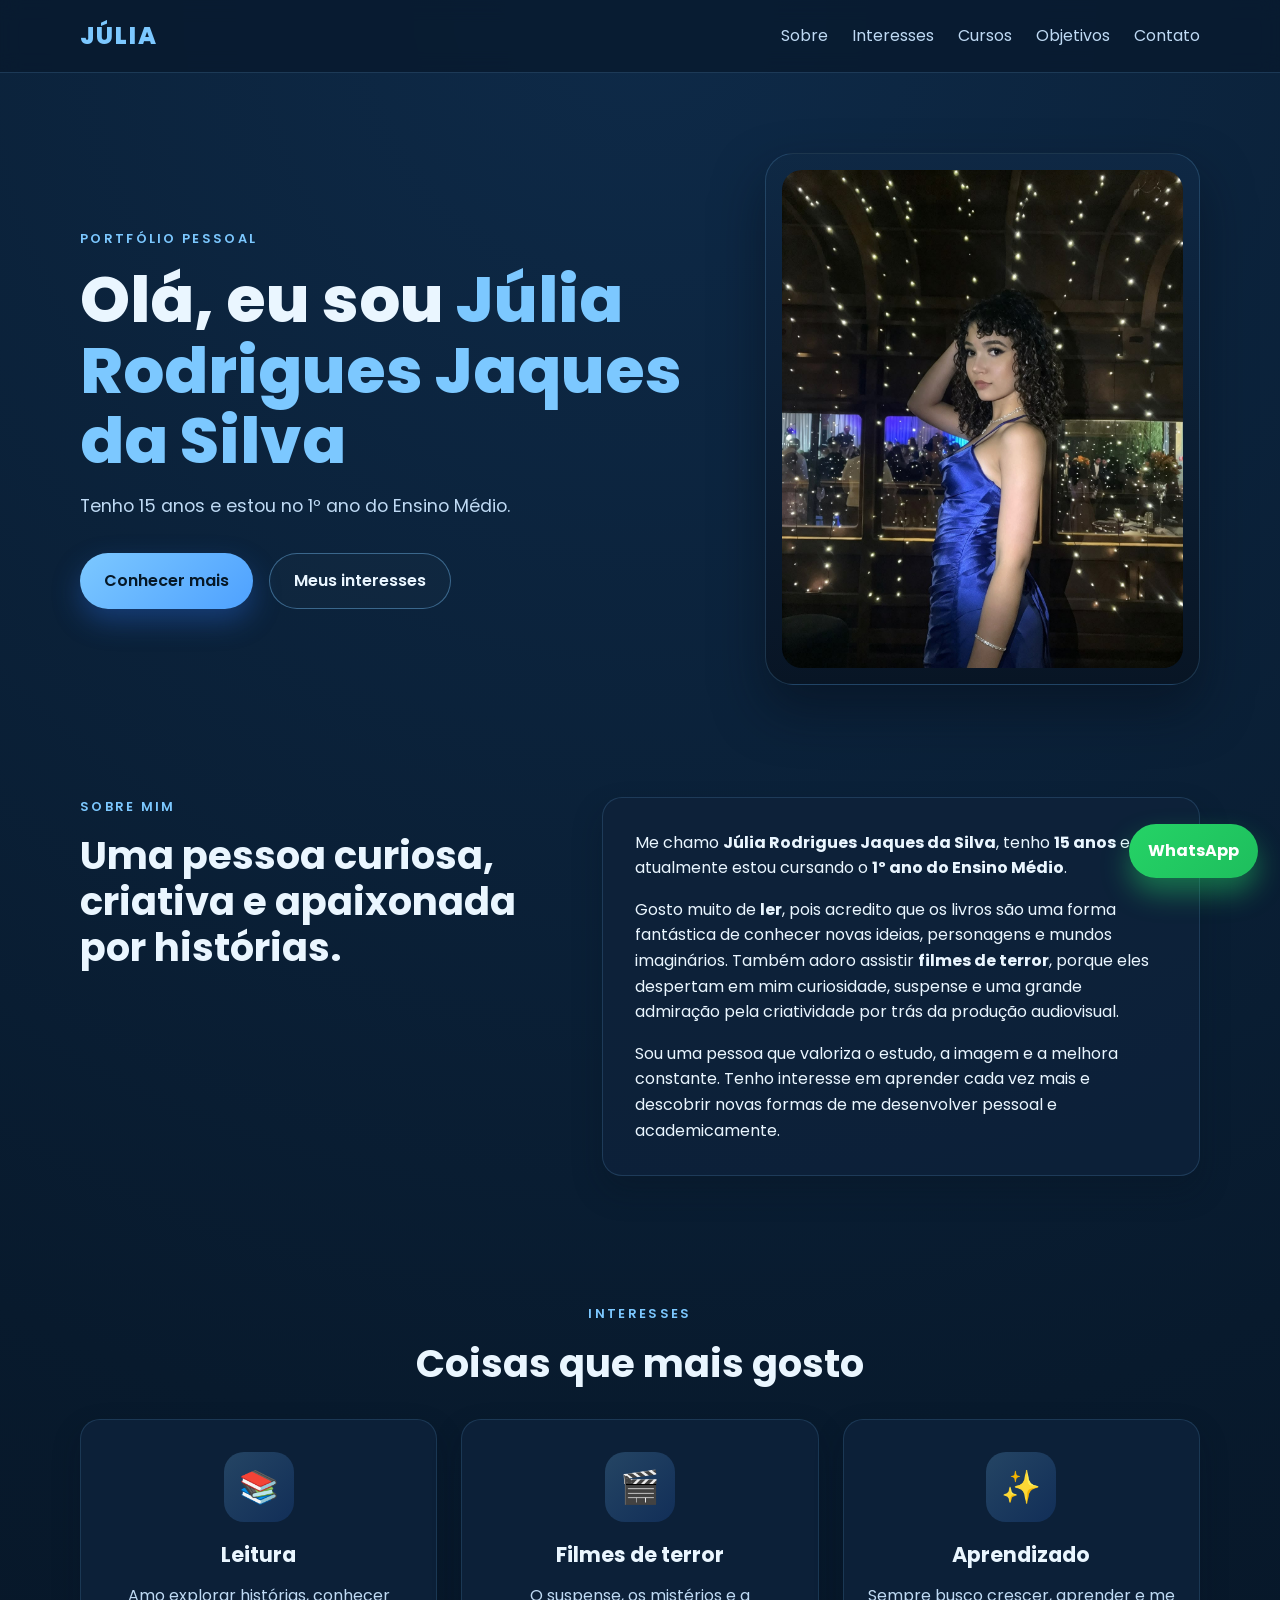
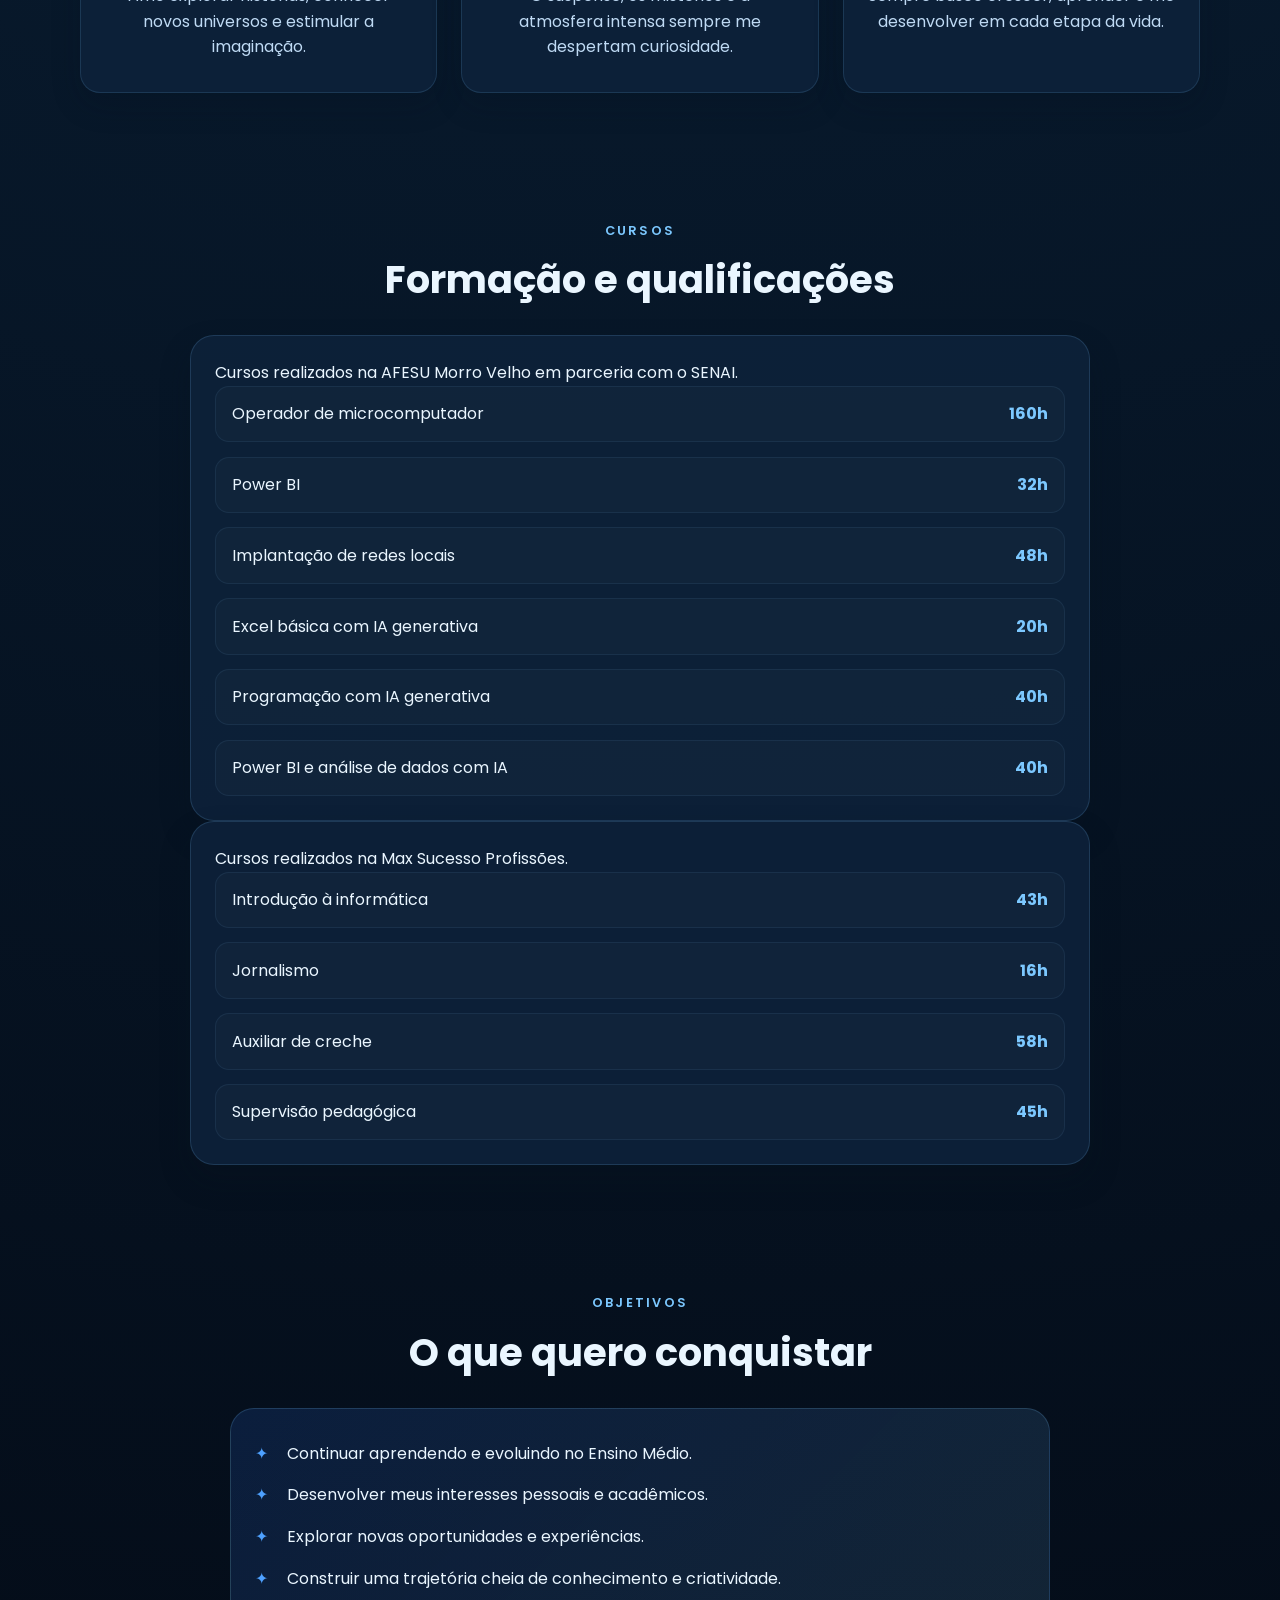
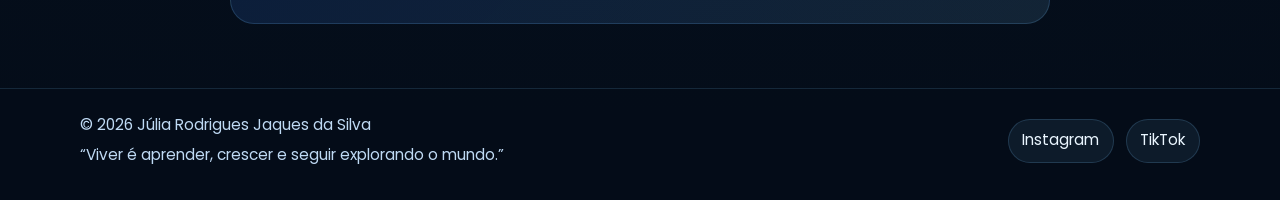
<file: index.html>
<!DOCTYPE html>
<html lang="pt-BR">
  <head>
    <meta charset="UTF-8" />
    <meta name="viewport" content="width=device-width, initial-scale=1.0" />
    <meta
      name="description"
      content="Portfólio pessoal de Júlia Rodrigues Jaques da Silva"
    />
    <title>Júlia Rodrigues | Portfólio</title>
    <link rel="preconnect" href="https://fonts.googleapis.com" />
    <link rel="preconnect" href="https://fonts.gstatic.com" crossorigin />
    <link
      href="https://fonts.googleapis.com/css2?family=Poppins:wght@400;500;600;700;800&family=Cormorant+Garamond:wght@600;700&display=swap"
      rel="stylesheet"
    />
    <link rel="stylesheet" href="style.css" />
  </head>
  <body>
    <header class="header">
      <div class="container nav">
        <a href="#home" class="logo">Júlia</a>
        <button class="menu-toggle" aria-label="Abrir menu">
          <span></span>
          <span></span>
          <span></span>
        </button>
        <nav class="nav-links">
          <a href="#sobre">Sobre</a>
          <a href="#interesses">Interesses</a>
          <a href="#cursos">Cursos</a>
          <a href="#objetivos">Objetivos</a>
          <a href="#contato">Contato</a>
        </nav>
      </div>
    </header>

    <main>
      <section id="home" class="hero">
        <div class="container hero-content">
          <div class="hero-text">
            <p class="eyebrow">Portfólio pessoal</p>
            <h1>
              Olá, eu sou <span>Júlia Rodrigues Jaques da Silva</span>
            </h1>
            <p class="subtitle">
              Tenho 15 anos e estou no 1º ano do Ensino Médio.
            </p>
            <div class="cta">
              <a href="#sobre" class="btn btn-primary">Conhecer mais</a>
              <a href="#interesses" class="btn btn-secondary">Meus interesses</a>
            </div>
          </div>

          <div class="hero-card">
            <img
              src="IMG/WhatsApp Image 2026-10-20 at 09.30.21.jpeg"
              alt="Retrato de Júlia"
            />
          </div>
        </div>
      </section>

      <section id="sobre" class="section about">
        <div class="container about-grid">
          <div class="section-title">
            <p class="eyebrow">Sobre mim</p>
            <h2>Uma pessoa curiosa, criativa e apaixonada por histórias.</h2>
          </div>

          <div class="about-text">
            <p>
              Me chamo <strong>Júlia Rodrigues Jaques da Silva</strong>, tenho
              <strong>15 anos</strong> e atualmente estou cursando o
              <strong>1º ano do Ensino Médio</strong>.
            </p>
            <p>
              Gosto muito de <strong>ler</strong>, pois acredito que os livros
              são uma forma fantástica de conhecer novas ideias, personagens e
              mundos imaginários. Também adoro assistir
              <strong>filmes de terror</strong>, porque eles despertam em mim
              curiosidade, suspense e uma grande admiração pela criatividade por
              trás da produção audiovisual.
            </p>
            <p>
              Sou uma pessoa que valoriza o estudo, a imagem e a melhora constante.
              Tenho interesse em aprender cada vez mais e descobrir novas formas de me
              desenvolver pessoal e academicamente.
            </p>
          </div>
        </div>
      </section>

      <section id="interesses" class="section interests">
        <div class="container">
          <div class="section-title center">
            <p class="eyebrow">Interesses</p>
            <h2>Coisas que mais gosto</h2>
          </div>

          <div class="cards">
            <article class="card">
              <div class="icon">📚</div>
              <h3>Leitura</h3>
              <p>
                Amo explorar histórias, conhecer novos universos e estimular a imaginação.
              </p>
            </article>

            <article class="card">
              <div class="icon">🎬</div>
              <h3>Filmes de terror</h3>
              <p>
                O suspense, os mistérios e a atmosfera intensa sempre me despertam curiosidade.
              </p>
            </article>

            <article class="card">
              <div class="icon">✨</div>
              <h3>Aprendizado</h3>
              <p>
                Sempre busco crescer, aprender e me desenvolver em cada etapa da vida.
              </p>
            </article>
          </div>
        </div>
      </section>

      <section id="cursos" class="section courses">
        <div class="container">
          <div class="section-title center">
            <p class="eyebrow">Cursos</p>
            <h2>Formação e qualificações</h2>
          </div>

          <div class="courses-box">
            <p class="courses-partnership">
              Cursos realizados na AFESU Morro Velho em parceria com o
              <a class="senai-link" href="https://www.sp.senai.br/unidade/leopoldina/" target="_blank" rel="noopener noreferrer">SENAI</a>.
            </p>
            <ul>
              <li><span>Operador de microcomputador</span> <strong>160h</strong></li>
              <li><span>Power BI</span> <strong>32h</strong></li>
              <li><span>Implantação de redes locais</span> <strong>48h</strong></li>
              <li><span>Excel básica com IA generativa</span> <strong>20h</strong></li>
              <li><span>Programação com IA generativa</span> <strong>40h</strong></li>
              <li><span>Power BI e análise de dados com IA</span> <strong>40h</strong></li>
            </ul>
          </div>

          <div class="courses-box">
            <p class="courses-partnership">
              Cursos realizados na
              <a class="max-sucesso-link" href="https://maxsucessoprofissoes.com.br/" target="_blank" rel="noopener noreferrer">Max Sucesso Profissões</a>.
            </p>
            <ul>
              <li><span>Introdução à informática</span> <strong>43h</strong></li>
              <li><span>Jornalismo</span> <strong>16h</strong></li>
              <li><span>Auxiliar de creche</span> <strong>58h</strong></li>
              <li><span>Supervisão pedagógica</span> <strong>45h</strong></li>
            </ul>
          </div>
        </div>
      </section>

      <section id="objetivos" class="section goals">
        <div class="container">
          <div class="section-title center">
            <p class="eyebrow">Objetivos</p>
            <h2>O que quero conquistar</h2>
          </div>

          <div class="goals-box">
            <ul>
              <li>Continuar aprendendo e evoluindo no Ensino Médio.</li>
              <li>Desenvolver meus interesses pessoais e acadêmicos.</li>
              <li>Explorar novas oportunidades e experiências.</li>
              <li>Construir uma trajetória cheia de conhecimento e criatividade.</li>
            </ul>
          </div>
        </div>
      </section>
    </main>

    <footer id="contato" class="footer">
      <div class="container footer-content">
        <div class="footer-brand">
          <p>© <span id="year"></span> Júlia Rodrigues Jaques da Silva</p>
          <p>“Viver é aprender, crescer e seguir explorando o mundo.”</p>
        </div>

        <div class="social-links" aria-label="Redes sociais">
          <a href="https://instagram.com" target="_blank" rel="noreferrer" aria-label="Instagram">Instagram</a>
          <a href="https://www.tiktok.com" target="_blank" rel="noreferrer" aria-label="TikTok">TikTok</a>
        </div>
      </div>
    </footer>

    <a
      href="https://wa.me/5511999999999"
      class="whatsapp-float"
      target="_blank"
      rel="noreferrer"
      aria-label="Falar no WhatsApp"
    >
      WhatsApp
    </a>

    <script src="script.js"></script>
  </body>
</html>
</file>
<file: style.css>
:root {
  --bg: #081a2d;
  --bg-soft: #0d2440;
  --panel: rgba(14, 34, 58, 0.9);
  --primary: #7cc8ff;
  --secondary: #4ea1ff;
  --text: #eaf6ff;
  --muted: #bfdaf4;
  --accent: #2a6fe8;
  --shadow: rgba(42, 111, 232, 0.35);
}

* {
  margin: 0;
  padding: 0;
  box-sizing: border-box;
}

html {
  scroll-behavior: smooth;
}

body {
  font-family: "Poppins", sans-serif;
  background: radial-gradient(circle at top, #0e2a48 0%, var(--bg) 42%, #040c18 100%);
  color: var(--text);
  line-height: 1.6;
}

img {
  max-width: 100%;
  display: block;
}

a {
  text-decoration: none;
  color: inherit;
}

.container {
  width: min(1120px, calc(100% - 2rem));
  margin: 0 auto;
}

.header {
  position: sticky;
  top: 0;
  background: rgba(8, 26, 45, 0.8);
  backdrop-filter: blur(10px);
  z-index: 20;
  border-bottom: 1px solid rgba(124, 200, 255, 0.18);
}

.nav {
  display: flex;
  justify-content: space-between;
  align-items: center;
  min-height: 72px;
}

.logo {
  font-size: 1.5rem;
  font-weight: 800;
  letter-spacing: 0.08em;
  text-transform: uppercase;
  color: var(--primary);
}

.nav-links {
  display: flex;
  align-items: center;
  gap: 1.5rem;
}

.nav-links a {
  color: var(--muted);
  transition: color 0.2s ease;
}

.nav-links a:hover {
  color: var(--text);
}

.menu-toggle {
  display: none;
  background: transparent;
  border: none;
  cursor: pointer;
}

.menu-toggle span {
  display: block;
  width: 26px;
  height: 3px;
  background: var(--text);
  border-radius: 6px;
  margin: 5px 0;
}

.hero {
  padding: 5rem 0 3rem;
}

.hero-content {
  display: grid;
  grid-template-columns: 1.2fr 0.8fr;
  align-items: center;
  gap: 2rem;
}

.eyebrow {
  font-size: 0.8rem;
  text-transform: uppercase;
  letter-spacing: 0.18em;
  color: var(--primary);
  margin-bottom: 1rem;
  font-weight: 600;
}

.hero-text h1 {
  font-size: clamp(2.3rem, 5vw, 4.5rem);
  line-height: 1.1;
  font-weight: 800;
  margin-bottom: 1rem;
}

.hero-text h1 span {
  color: var(--primary);
}

.subtitle {
  font-size: 1.1rem;
  color: var(--muted);
  max-width: 560px;
}

.cta {
  display: flex;
  flex-wrap: wrap;
  gap: 1rem;
  margin-top: 2rem;
}

.btn {
  display: inline-flex;
  align-items: center;
  justify-content: center;
  padding: 0.9rem 1.5rem;
  border-radius: 999px;
  font-weight: 600;
  transition: transform 0.2s ease, box-shadow 0.2s ease;
}

.btn:hover {
  transform: translateY(-2px);
}

.btn-primary {
  background: linear-gradient(135deg, var(--primary), var(--secondary));
  color: #061827;
  box-shadow: 0 12px 28px var(--shadow);
}

.btn-secondary {
  border: 1px solid rgba(124, 200, 255, 0.4);
  color: var(--text);
  background: rgba(255, 255, 255, 0.02);
}

.hero-card {
  background: linear-gradient(180deg, rgba(15, 41, 69, 0.9), rgba(8, 20, 35, 0.9));
  border: 1px solid rgba(124, 200, 255, 0.18);
  border-radius: 28px;
  padding: 1rem;
  box-shadow: 0 25px 50px rgba(5, 14, 26, 0.5);
}

.hero-card img {
  width: 100%;
  border-radius: 20px;
  min-height: 440px;
  object-fit: cover;
}

.section {
  padding: 4rem 0;
}

.section-title {
  margin-bottom: 2rem;
}

.section-title h2 {
  font-size: clamp(1.8rem, 3vw, 3rem);
  line-height: 1.2;
}

.center {
  text-align: center;
}

.about-grid {
  display: grid;
  grid-template-columns: 0.9fr 1.1fr;
  gap: 2rem;
}

.about-text {
  background: var(--panel);
  border: 1px solid rgba(124, 200, 255, 0.16);
  border-radius: 20px;
  padding: 2rem;
  box-shadow: 0 15px 30px rgba(6, 18, 30, 0.26);
}

.about-text p + p {
  margin-top: 1rem;
}

.cards {
  display: grid;
  grid-template-columns: repeat(3, minmax(0, 1fr));
  gap: 1.5rem;
}

.card {
  background: var(--panel);
  padding: 2rem 1.5rem;
  border-radius: 20px;
  border: 1px solid rgba(124, 200, 255, 0.14);
  text-align: center;
  box-shadow: 0 12px 30px rgba(7, 16, 28, 0.2);
}

.icon {
  width: 70px;
  height: 70px;
  display: grid;
  place-items: center;
  margin: 0 auto 1rem;
  border-radius: 20px;
  background: linear-gradient(135deg, rgba(124, 200, 255, 0.22), rgba(42, 111, 232, 0.18));
  font-size: 2rem;
}

.card h3 {
  margin-bottom: 0.75rem;
  font-size: 1.3rem;
}

.card p {
  color: var(--muted);
}

.courses-box {
  max-width: 900px;
  margin: 0 auto;
  background: var(--panel);
  border: 1px solid rgba(124, 200, 255, 0.16);
  border-radius: 24px;
  padding: 1.5rem;
  box-shadow: 0 15px 30px rgba(6, 18, 30, 0.26);
}

.courses-box ul {
  list-style: none;
  display: grid;
  gap: 0.9rem;
}

.courses-box li {
  display: flex;
  justify-content: space-between;
  align-items: center;
  gap: 1rem;
  padding: 0.9rem 1rem;
  border-radius: 14px;
  background: rgba(255, 255, 255, 0.02);
  border: 1px solid rgba(124, 200, 255, 0.08);
  color: var(--text);
}

.courses-box li span {
  flex: 1;
}

.courses-box li strong {
  color: var(--primary);
  font-weight: 700;
}

.goals-box {
  max-width: 820px;
  margin: 0 auto;
  background: linear-gradient(135deg, rgba(42, 111, 232, 0.16), rgba(124, 200, 255, 0.12));
  border: 1px solid rgba(124, 200, 255, 0.18);
  border-radius: 24px;
  padding: 2rem 1.5rem;
}

.goals-box ul {
  list-style: none;
  display: grid;
  gap: 1rem;
}

.goals-box li {
  position: relative;
  padding-left: 2rem;
  color: var(--text);
}

.goals-box li::before {
  content: "✦";
  position: absolute;
  left: 0;
  color: var(--secondary);
}

.footer {
  border-top: 1px solid rgba(124, 200, 255, 0.15);
  padding: 1.5rem 0 2rem;
  background: rgba(4, 12, 24, 0.6);
}

.footer-content {
  display: flex;
  justify-content: space-between;
  align-items: center;
  flex-wrap: wrap;
  gap: 1rem;
  color: var(--muted);
  font-size: 0.96rem;
}

.footer-brand {
  display: flex;
  flex-direction: column;
  gap: 0.35rem;
}

.social-links {
  display: flex;
  flex-wrap: wrap;
  align-items: center;
  gap: 0.75rem;
}

.social-links a {
  color: var(--text);
  padding: 0.55rem 0.85rem;
  border-radius: 999px;
  background: rgba(124, 200, 255, 0.08);
  border: 1px solid rgba(124, 200, 255, 0.18);
  transition: transform 0.2s ease, background 0.2s ease;
}

.social-links a:hover {
  transform: translateY(-2px);
  background: rgba(124, 200, 255, 0.15);
}

.whatsapp-float {
  position: fixed;
  right: 22px;
  bottom: 22px;
  background: linear-gradient(135deg, #25d366, #1ebe5d);
  color: #fff;
  font-weight: 700;
  padding: 0.9rem 1.2rem;
  border-radius: 999px;
  box-shadow: 0 15px 28px rgba(37, 211, 102, 0.45);
  z-index: 99;
  transition: transform 0.2s ease;
}

.whatsapp-float:hover {
  transform: translateY(-3px) scale(1.02);
}

@media (max-width: 760px) {
  .nav-links {
    position: absolute;
    top: 72px;
    left: 1rem;
    right: 1rem;
    display: none;
    flex-direction: column;
    background: rgba(18, 13, 26, 0.96);
    border: 1px solid rgba(195, 156, 255, 0.18);
    border-radius: 14px;
    padding: 1rem;
  }

  .nav-links.open {
    display: flex;
  }

  .menu-toggle {
    display: block;
  }

  .hero-content,
  .about-grid,
  .cards {
    grid-template-columns: 1fr;
  }

  .hero {
    padding-top: 4rem;
  }

  .footer-content {
    flex-direction: column;
    text-align: center;
  }
}
</file>
